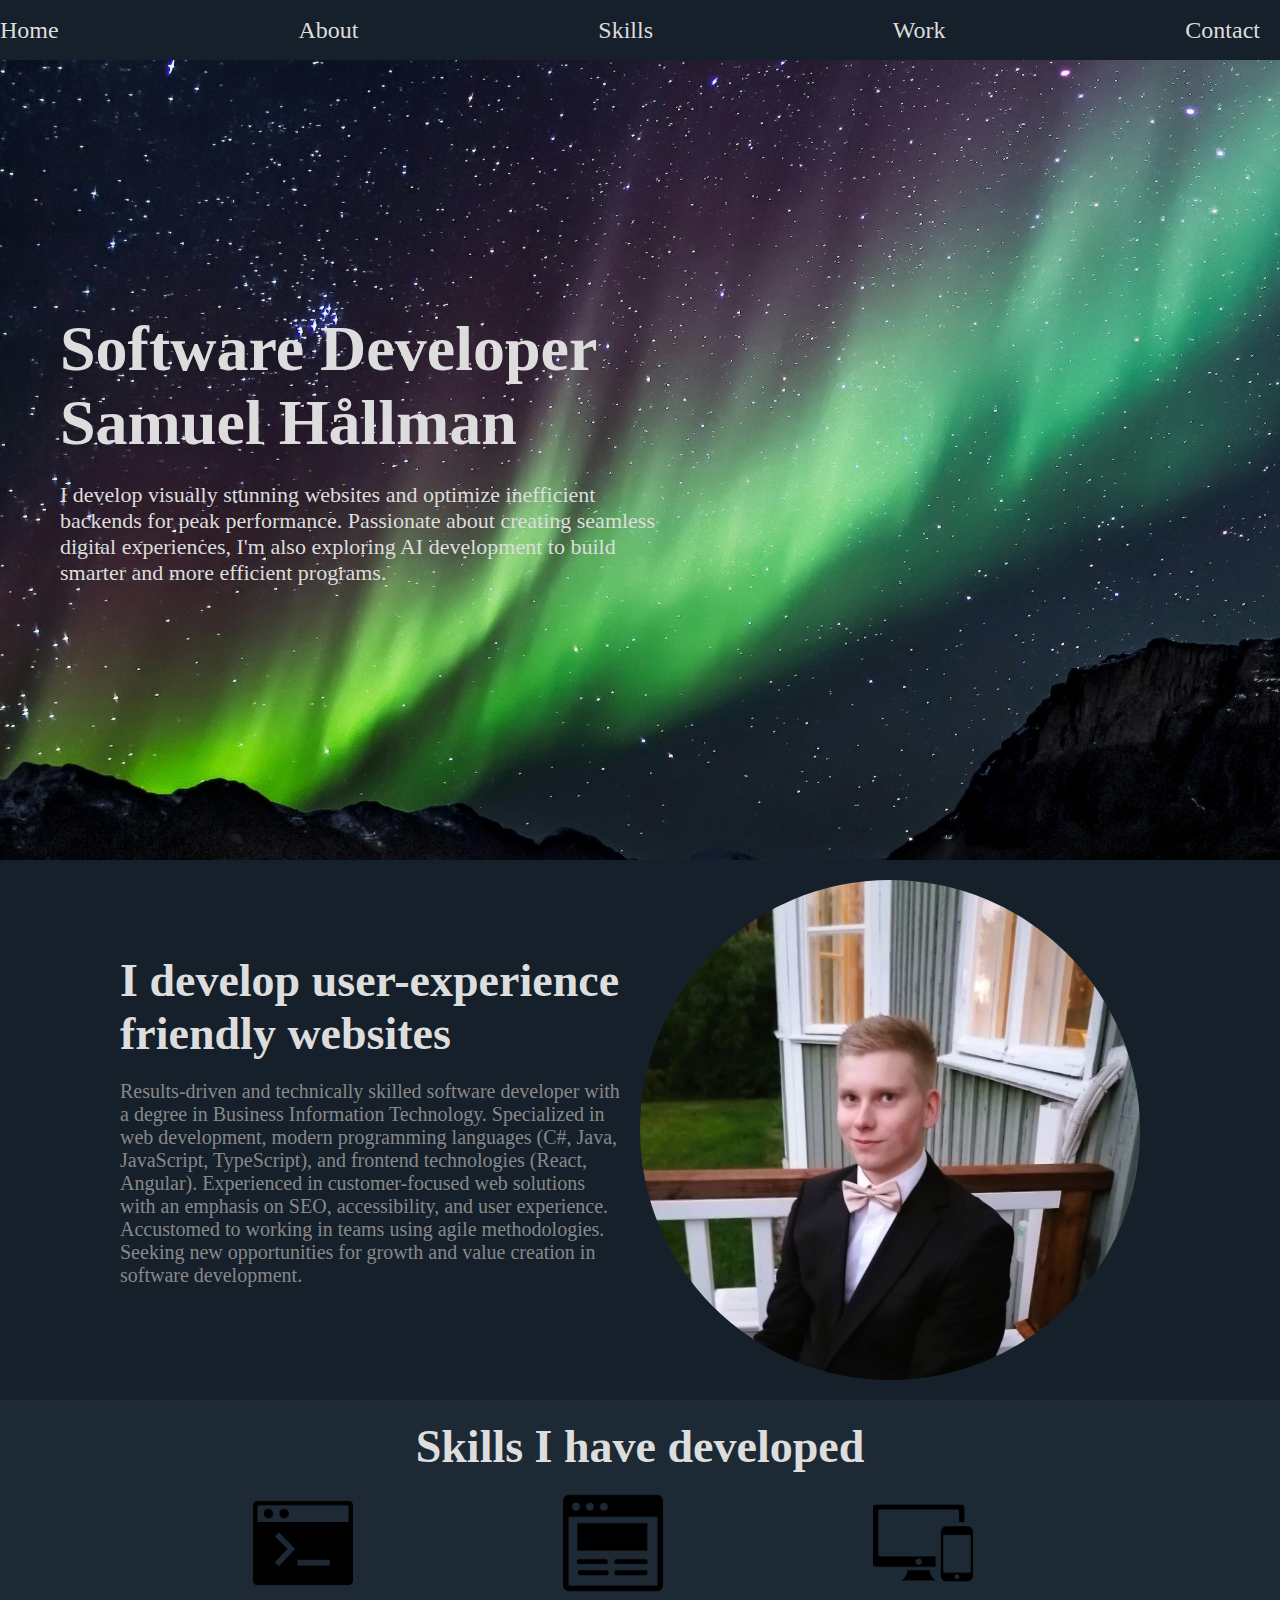
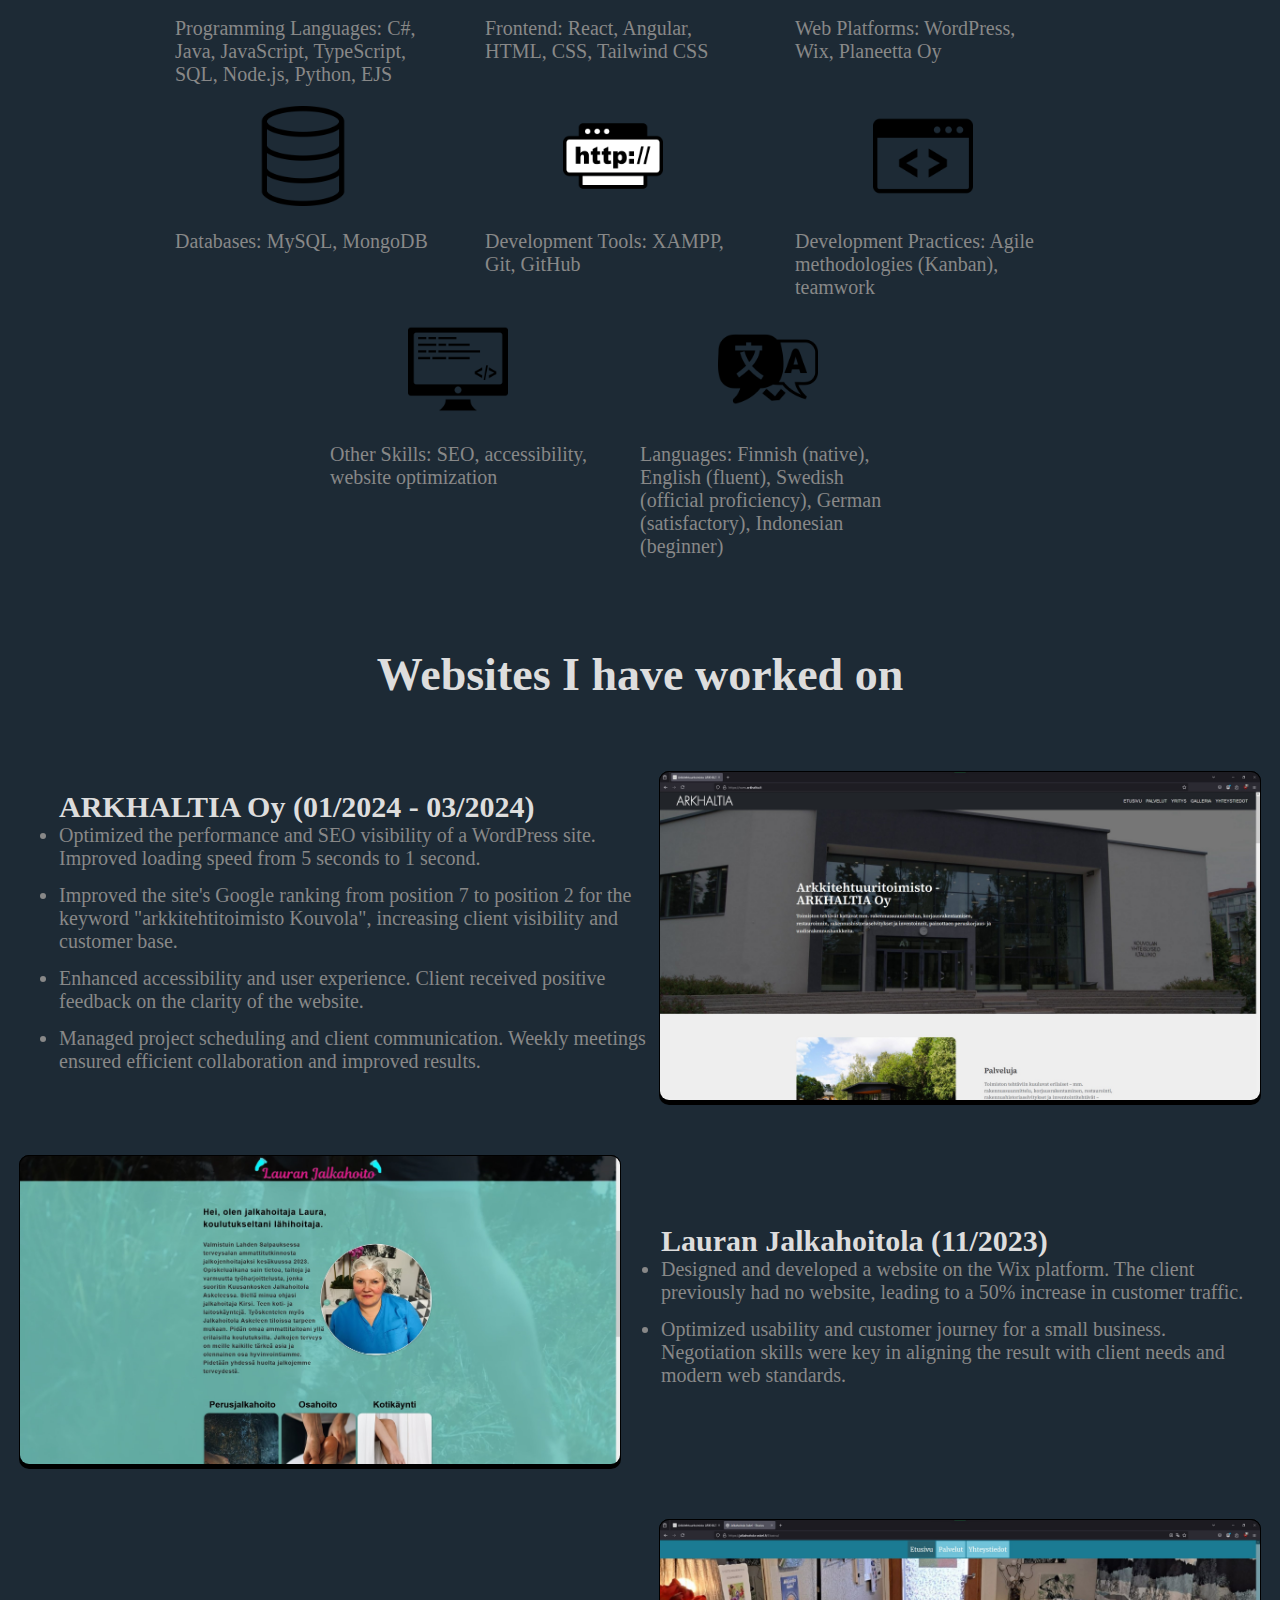
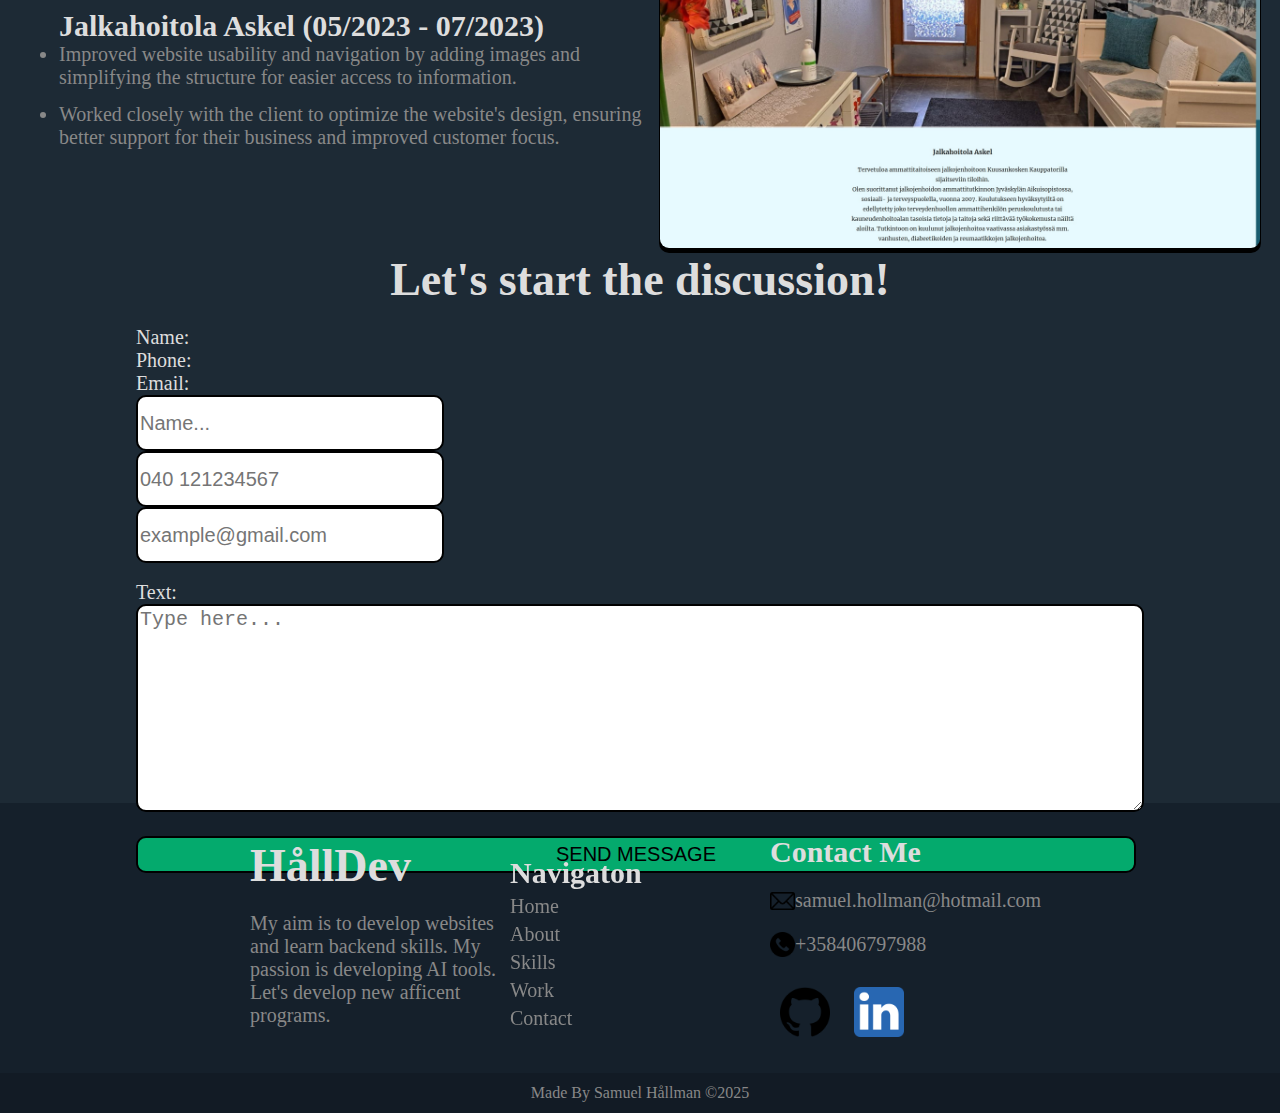
<file: index.html>
<!DOCTYPE html>
<html lang="en">
<head>
    <meta charset="UTF-8">
    <meta name="viewport" content="width=device-width, initial-scale=1.0">
    <title>Portfolio</title>
    <link rel="stylesheet" href="style.css">
    <script src="script.js"></script>
</head>
<body>

    
    <nav>
        <a href="#home" class="navigation">Home</a>
        <a href="#about" class="navigation">About</a>
        <a href="#skills" class="navigation">Skills</a>
        <a href="#work" class="navigation">Work</a>
        <a href="#contact" class="navigation">Contact</a>
    </nav>
    

    <div class="main">
        <div>
            <h1 class="home-text" id="home">Software Developer Samuel Hållman</h1>
            <p class="home-text" id="explanation">
                I develop visually stunning websites and optimize inefficient backends for peak performance. 
                Passionate about creating seamless digital experiences, I'm also exploring AI development to 
                build smarter and more efficient programs.
            </p>
        </div>
    </div>


    <div class="about">
        <div class="about-container">
            <h2 id="about">I develop user-experience friendly websites</h2>
            <p id="about-text">
                Results-driven and technically skilled software developer with a degree in Business Information Technology.
                Specialized in web development, modern programming languages (C#, Java, JavaScript, TypeScript), and
                frontend technologies (React, Angular). Experienced in customer-focused web solutions with an emphasis
                on SEO, accessibility, and user experience. Accustomed to working in teams using agile methodologies.
                Seeking new opportunities for growth and value creation in software development.
            </p>
        </div>
        <img id="about-picture" src="pictures/samuel.jpg" alt="samuel">
    </div>

        
    <h2 class="headlines" id="skills">Skills I have developed</h2>
    <div class="expertise">
        <div class="skills-blocks">
            <img class="icons" src="icons/cmd-terminal-icon.png"></img>
            <p class="skills-text">
                Programming Languages: C#, Java, JavaScript, TypeScript, SQL, Node.js, Python, EJS 
            </p>
        </div>
        <div class="skills-blocks">
            <img class="icons" src="icons/website-layout-icon.png"></img>
            <p class="skills-text">
                Frontend: React, Angular, HTML, CSS, Tailwind CSS
            </p>
        </div>
        <div class="skills-blocks">
            <img class="icons" src="icons/desktop-mobile-icon.png"></img>
            <p class="skills-text">
                Web Platforms: WordPress, Wix, Planeetta Oy 
            </p>
        </div>
    </div>
    <div class="expertise">
        <div class="skills-blocks">
            <img class="icons" src="icons/database-line-icon.png"></img>
            <p class="skills-text">
                Databases: MySQL, MongoDB
            </p>
        </div>
        <div class="skills-blocks">
            <img class="icons" src="icons/http-icon.png"></img>
            <p class="skills-text">
                Development Tools: XAMPP, Git, GitHub 
            </p>
        </div>
        <div class="skills-blocks">
            <img class="icons" src="icons/web-code-icon.png"></img>
            <p class="skills-text">
                Development Practices: Agile methodologies (Kanban), teamwork
            </p>
        </div>
    </div>
    <div class="expertise">
        <div class="skills-blocks" id="grid7">
            <img class="icons" src="icons/programmer-computer-icon.png"></img>
            <p class="skills-text">
                Other Skills: SEO, accessibility, website optimization
            </p>
        </div>
        <div class="skills-blocks" id="grid8">
            <img class="icons" src="icons/language-translator-icon.png"></img>
            <p class="skills-text">
                Languages: Finnish (native), English (fluent), Swedish (official proficiency), German (satisfactory), Indonesian (beginner) 
            </p>
        </div>
    </div>


    <div class="work">
        <div class="work-">
            <h2 class="headlines" id="work">Websites I have worked on</h2>
            <div class="work-container">
                <div class="work-experience">
                    <ul class="work-text">
                        <h3>ARKHALTIA Oy (01/2024 - 03/2024)</h3>
                        <li>
                        Optimized the performance and SEO visibility of a WordPress site. Improved loading speed from 5 seconds to 1 second. 
                        </li>
                        <li>
                            Improved the site's Google ranking from position 7 to position 2 for the keyword "arkkitehtitoimisto Kouvola", increasing client visibility and customer base. 
                        </li>
                        <li>
                            Enhanced accessibility and user experience. Client received positive feedback on the clarity of the website.
                        </li>
                        <li>
                            Managed project scheduling and client communication. Weekly meetings ensured efficient collaboration and improved results.
                        </li>
                    </ul>
                    <a class="work-links" href="https://www.arkhaltia.fi/">
                        <img class="images" src="pictures/arkkitehti.jpg" alt="Arkhaltia">
                    </a>
                </div>
            </div>
    
            <div class="work-container">
                <div class="work-experience" id="lauran-jalkahoitola">
                    <a class="work-links" href="https://www.lauranjalkahoito.com/">
                        <img class="images" src="pictures/jalkahoito.jpg" alt="Jalkahoitola">
                    </a>
                    <ul class="work-text">
                        <h3>Lauran Jalkahoitola (11/2023)</h3>
                        <li>
                            Designed and developed a website on the Wix platform. The client previously had no website, leading to a 50% increase in customer traffic.
                        </li>
                        <li>
                            Optimized usability and customer journey for a small business. Negotiation skills were key in aligning the result with client needs and modern web standards.
                        </li>
                    </ul>
                </div>
            </div>
    
            <div class="work-container">
                <div class="work-experience">
                    <ul class="work-text">
                        <h3>Jalkahoitola Askel (05/2023 - 07/2023)</h3>
                        <li>
                            Improved website usability and navigation by adding images and simplifying the structure for easier access to information.
                        </li>
                        <li>
                            Worked closely with the client to optimize the website's design, ensuring better support for their business and improved customer focus.
                        </li>
                    </ul>
                    <a class="work-links" href="https://jalkahoitola-askel.fi/Etusivu/">
                        <img class="images" src="pictures/askel.jpg" alt="Jalkahoitola">
                    </a>
                </div>
            </div>
        </div>
    </div>

    <div class="projects">
        <div>
            
        </div>
    </div>
        
    <div class="contact-information">
        <div>
            <form class="form">
                <h2 class="headlines">Let's start the discussion!</h2>
                <div class="form-container">
                    <label class="form-label" for="name">Name:</label>
                    <label class="form-label form-margin" for="phone">Phone:</label> 
                    <label class="form-label form-margin" for="email">Email:</label>
                </div>
                <div class="form-container">
                    <input class="form-input" placeholder="Name..." type="text">
                    <input id="phone" class="form-input form-margin" placeholder="040 121234567" type="tel" pattern="[0-9]" size="4">
                    <input class="form-input form-margin" placeholder="example@gmail.com" type="email"> <br/>
                </div>
                <label class="form-label" for="text">Text:</label> <br/>
                <textarea id="form-text" placeholder="Type here..." type="text"></textarea> <br/>
                <input id="form-button" type="submit" value="SEND MESSAGE">
            </form>
        </div>
    </div>
    
    
    <footer>
        <div class="footer-box">
            <h2 class="footer-headline">HållDev</h2>
            <p id="footer-info">
                My aim is to develop websites and learn backend skills. My passion is developing AI tools.
                Let's develop new afficent programs.
            </p>
        </div>
        <div class="footer-box" id="footer-navigation">
            <h3 class="footer-headline">Navigaton</h3>
            <a href="#home" class="footer-links">Home</a> 
            <a href="#about" class="footer-links">About</a> 
            <a href="#skills" class="footer-links">Skills</a> 
            <a href="#work" class="footer-links">Work</a> 
            <a href="#contact" class="footer-links">Contact</a>
        </div>
        <div class="footer-box">
            <h3 class="footer-headline">Contact Me</h3>
            <p class="footer-contact">
                <img class="footer-icon-text" src="icons/mail.png" alt="email"> 
                samuel.hollman@hotmail.com
            </p>
            <p class="footer-contact">
                <img class="footer-icon-text" src="icons/phone.png" alt="email">
                +358406797988
            </p>
            <a href="https://github.com/SamuelhaIIman" class="footer-icon-link">
                <img class="footer-icon" src="icons/github.png" alt="github">
            </a>
            <a href="https://www.linkedin.com/in/samuel-h%C3%A5llman-131217266/" class="footer-icon-link">
                <img class="footer-icon" src="icons/linkedin.png" alt="github">
            </a>
        </div>
    </footer>
    <div class="copyright">Made By Samuel Hållman ©2025</div>


</body>
</html>
</file>
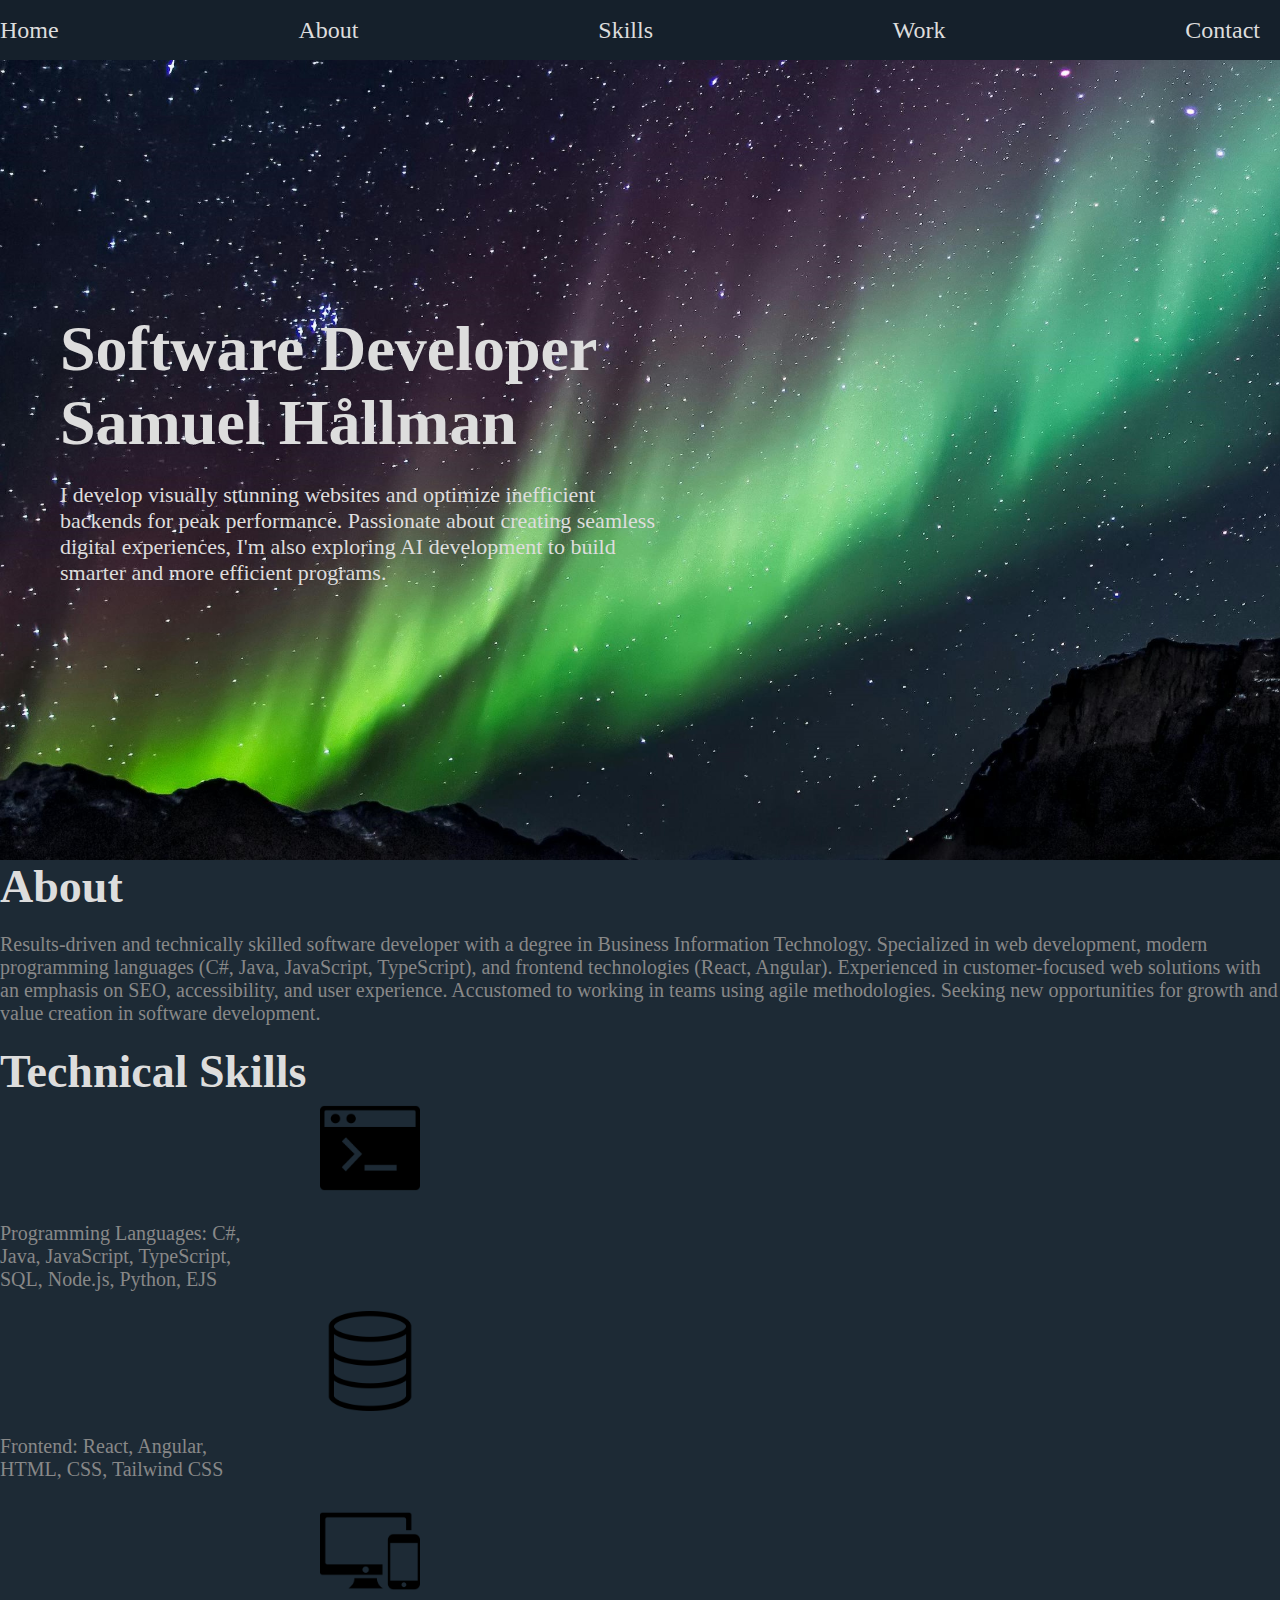
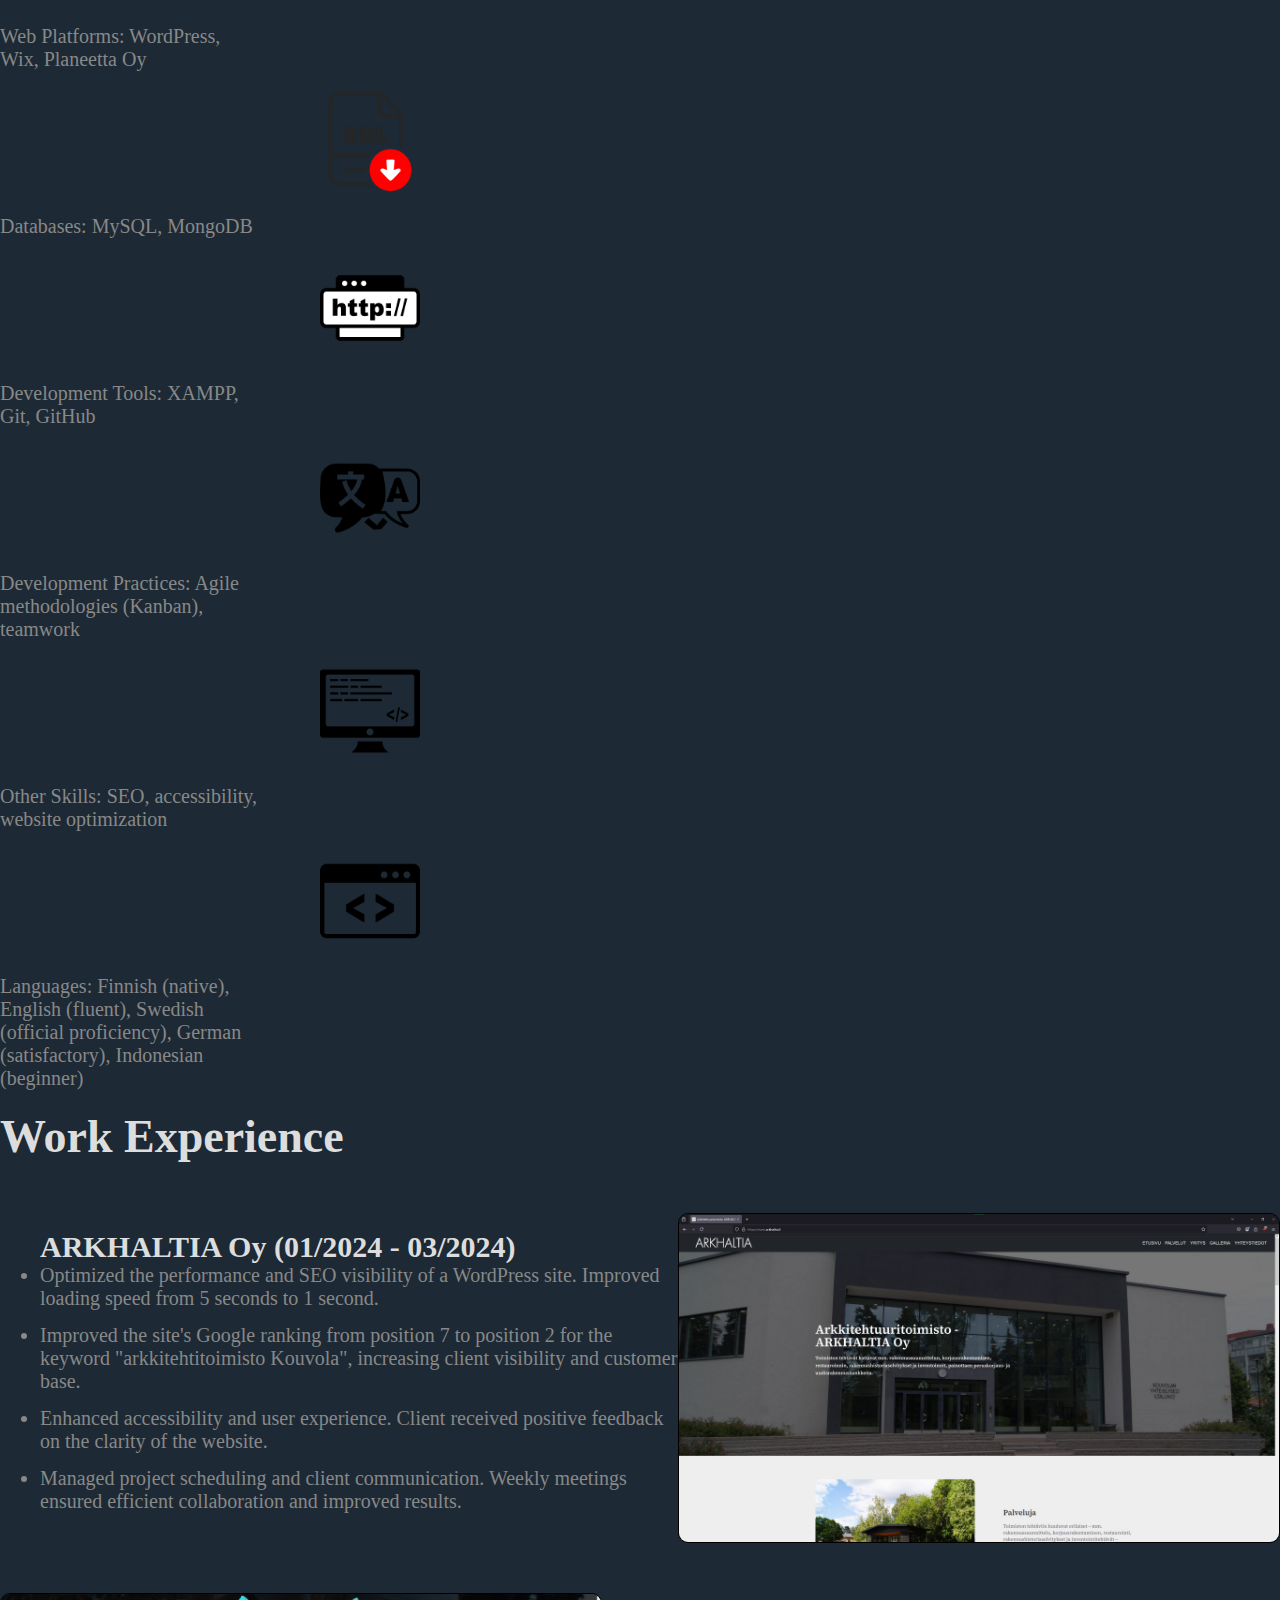
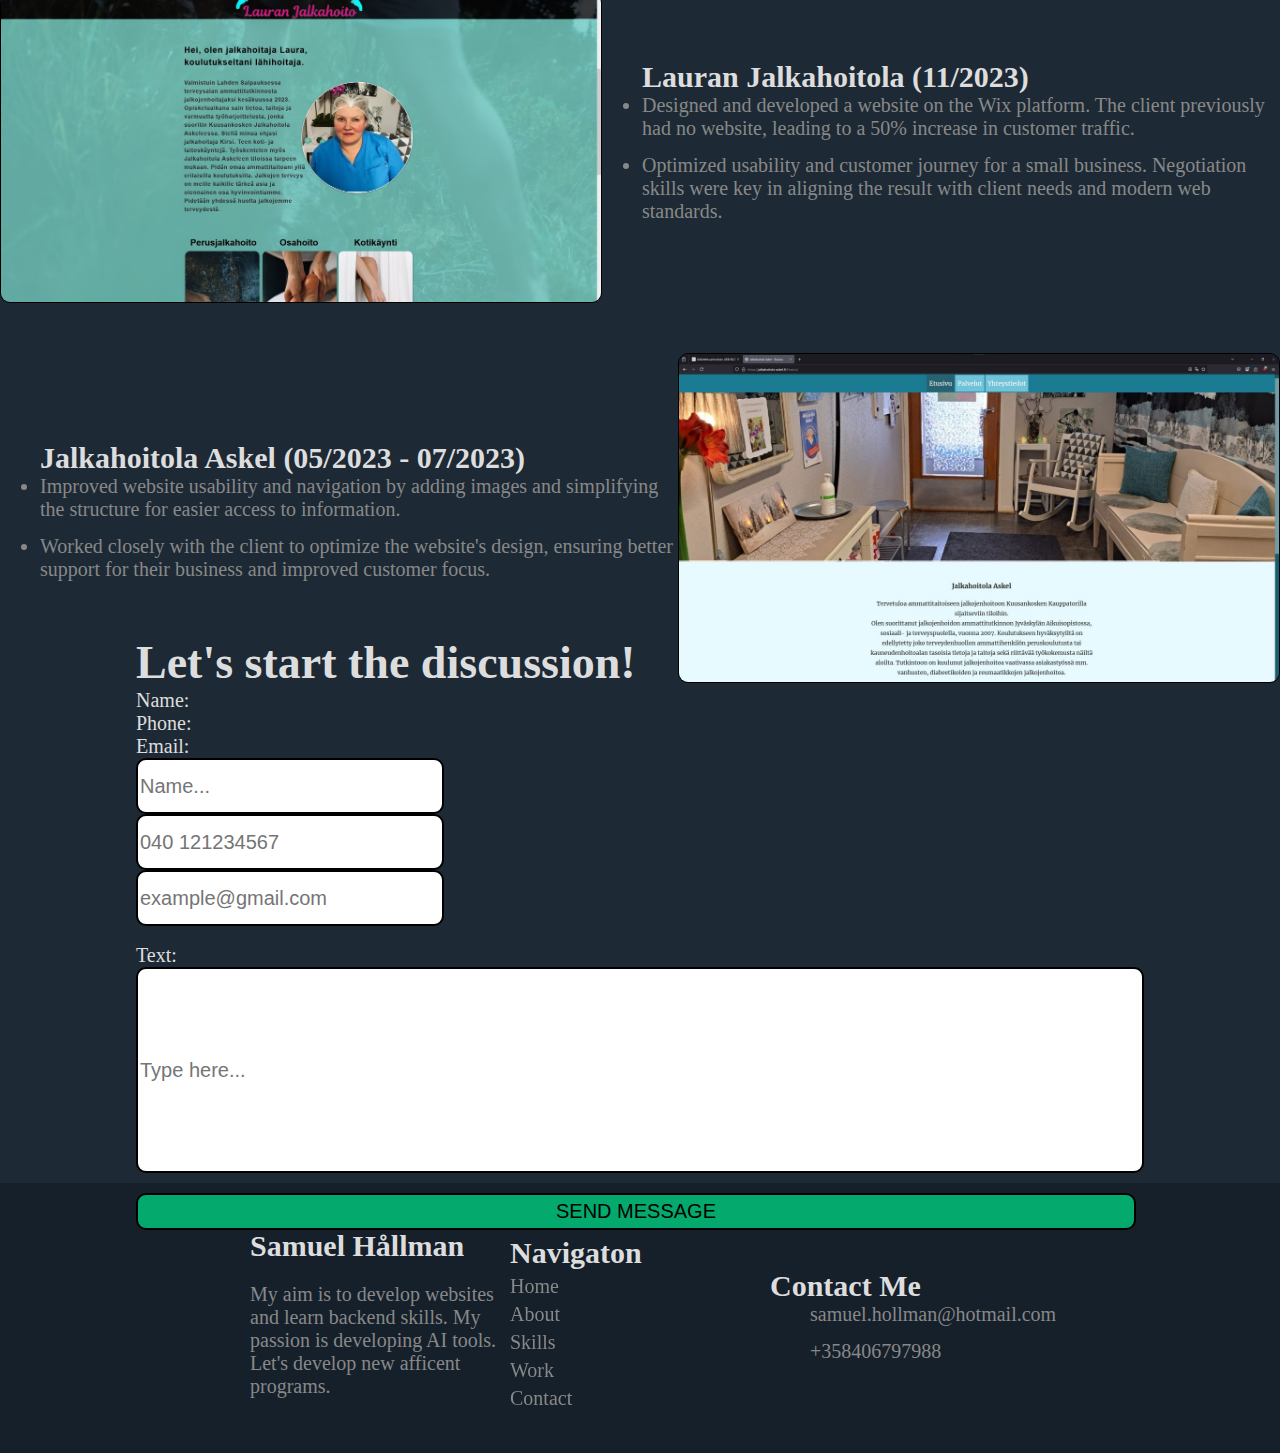
<file: main.html>
<!DOCTYPE html>
<html lang="en">
<head>
    <meta charset="UTF-8">
    <meta name="viewport" content="width=device-width, initial-scale=1.0">
    <title>Portfolio</title>
    <link rel="stylesheet" href="style.css">
    <script src="script.js"></script>
</head>
<body>
    <nav>
        <a href="#home" class="navigation">Home</a>
        <a href="#about" class="navigation">About</a>
        <a href="#skills" class="navigation">Skills</a>
        <a href="#work" class="navigation">Work</a>
        <a href="#contact" class="navigation">Contact</a>
    </nav>
    

    <div class="main">
        <div>
            <h1 class="home-text" id="home">Software Developer Samuel Hållman</h1>
            <p class="home-text" id="explanation">
                I develop visually stunning websites and optimize inefficient backends for peak performance. 
                Passionate about creating seamless digital experiences, I'm also exploring AI development to 
                build smarter and more efficient programs.
            </p>
        </div>
    </div>


    <div class="ABOUT">
        <h2 id="about">About</h2>
        <p>
            Results-driven and technically skilled software developer with a degree in Business Information Technology.
            Specialized in web development, modern programming languages (C#, Java, JavaScript, TypeScript), and
            frontend technologies (React, Angular). Experienced in customer-focused web solutions with an emphasis
            on SEO, accessibility, and user experience. Accustomed to working in teams using agile methodologies.
            Seeking new opportunities for growth and value creation in software development.
        </p>
    </div>

        
    <h2 id="skills">Technical Skills</h2>
    <div class="EXPERTISE">
        <div class="skills-blocks">
            <img class="icons" src="icons/cmd-terminal-icon.png"></img>
            <p class="skills-text">
                Programming Languages: C#, Java, JavaScript, TypeScript, SQL, Node.js, Python, EJS 
            </p>
        </div>
        <div class="skills-blocks">
            <img class="icons" src="icons/database-line-icon.png"></img>
            <p class="skills-text">
                Frontend: React, Angular, HTML, CSS, Tailwind CSS
            </p>
        </div>
        <div class="skills-blocks">
            <img class="icons" src="icons/desktop-mobile-icon.png"></img>
            <p class="skills-text">
                Web Platforms: WordPress, Wix, Planeetta Oy 
            </p>
        </div>
    </div>
    <div class="EXPERTISE">
        <div class="skills-blocks">
            <img class="icons" src="icons/download-sql-icon.png"></img>
            <p class="skills-text">
                Databases: MySQL, MongoDB
            </p>
        </div>
        <div class="skills-blocks">
            <img class="icons" src="icons/http-icon.png"></img>
            <p class="skills-text">
                Development Tools: XAMPP, Git, GitHub 
            </p>
        </div>
        <div class="skills-blocks">
            <img class="icons" src="icons/language-translator-icon.png"></img>
            <p class="skills-text">
                Development Practices: Agile methodologies (Kanban), teamwork
            </p>
        </div>
    </div>
    <div class="EXPERTISE">
        <div class="skills-blocks" id="grid7">
            <img class="icons" src="icons/programmer-computer-icon.png"></img>
            <p class="skills-text">
                Other Skills: SEO, accessibility, website optimization
            </p>
        </div>
        <div class="skills-blocks" id="grid8">
            <img class="icons" src="icons/web-code-icon.png"></img>
            <p class="skills-text">
                Languages: Finnish (native), English (fluent), Swedish (official proficiency), German (satisfactory), Indonesian (beginner) 
            </p>
        </div>
    </div>


    <div class="WORK">
        <h2 id="work">Work Experience</h2>
        <div class="work-container">
            <div class="work-experience">
                <ul>
                    <h3>ARKHALTIA Oy (01/2024 - 03/2024)</h3>
                <li>
                Optimized the performance and SEO visibility of a WordPress site. Improved loading speed from 5 seconds to 1 second. 
                </li>
                <li>
                    Improved the site's Google ranking from position 7 to position 2 for the keyword "arkkitehtitoimisto Kouvola", increasing client visibility and customer base. 
                </li>
                <li>
                    Enhanced accessibility and user experience. Client received positive feedback on the clarity of the website.
                </li>
                <li>
                    Managed project scheduling and client communication. Weekly meetings ensured efficient collaboration and improved results.
                </li>
                </ul>
                <img class="images" src="pictures/arkkitehti.jpg" alt="Arkhaltia">
            </div>
        </div>

        <div class="work-container">
            <div class="work-experience" id="lauran-jalkahoitola">
                <img class="images" src="pictures/jalkahoito.jpg" alt="Jalkahoitola">
                <ul>
                    <h3>Lauran Jalkahoitola (11/2023)</h3>
                    <li>
                        Designed and developed a website on the Wix platform. The client previously had no website, leading to a 50% increase in customer traffic.
                    </li>
                    <li>
                        Optimized usability and customer journey for a small business. Negotiation skills were key in aligning the result with client needs and modern web standards.
                    </li>
                </ul>
            </div>
        </div>

        
        <div class="work-experience">
            <ul>
                <h3>Jalkahoitola Askel (05/2023 - 07/2023)</h3>
                <li>
                    Improved website usability and navigation by adding images and simplifying the structure for easier access to information.
                </li>
                <li>
                    Worked closely with the client to optimize the website's design, ensuring better support for their business and improved customer focus.
                </li>
            </ul>
            <img class="images" src="pictures/askel.jpg" alt="Jalkahoitola">
        </div>
    </div>

        
    <div class="contact-information">
        <div>
            <form class="form">
                <h2>Let's start the discussion!</h2>
                <div class="form-container">
                    <label class="form-label" for="name">Name:</label>
                    <label class="form-label" for="phone">Phone:</label> 
                    <label class="form-label" for="email">Email:</label>
                </div>
                <div class="form-container">
                    <input class="form-input" placeholder="Name..." type="text">
                    <input id="phone" class="form-input" placeholder="040 121234567" type="tel" pattern="[0-9]" size="4">
                    <input class="form-input" placeholder="example@gmail.com" type="text"> <br/>
                </div>
                <label class="form-label" for="text">Text:</label> <br/>
                <input id="form-text" placeholder="Type here..." type="text"> <br/>
                <input id="form-button" type="submit" value="SEND MESSAGE">
            </form>
        </div>
    </div>
    
    
    <footer>
        <div class="footer-box">
            <h3 class="footer-headline">Samuel Hållman</h3>
            <p id="footer-info">
                My aim is to develop websites and learn backend skills. My passion is developing AI tools.
                Let's develop new afficent programs.
            </p>
        </div>
        <div class="footer-box">
            <h3 class="footer-headline">Navigaton</h3>
            <a href="#home" class="footer-links">Home</a> 
            <a href="#about" class="footer-links">About</a> 
            <a href="#skills" class="footer-links">Skills</a> 
            <a href="#work" class="footer-links">Work</a> 
            <a href="#contact" class="footer-links">Contact</a>
        </div>
        <div class="footer-box">
            <h3 class="footer-headline">Contact Me</h3>
            <ul>
                <li class="footer-contact">
                    samuel.hollman@hotmail.com
                </li>
                <li class="footer-contact">
                    +358406797988
                </li>
            </ul>
        </div>
    </footer>
</body>
</html>
</file>
<file: style.css>
html {scroll-behavior: smooth;}
body {
    margin: 0px;
    background-color: #1d2a35;
}
h1 {
    font-size: 64px;
    margin: 0px;
    color: #ddd;
}
h2 {
    margin: 0px;
    font-size: 46px;
    color: #ddd;
}
h3 {
    font-size: 30px;
    margin: 0px;
    color: #ddd;
}
ul {margin: 0px;}
li {
    font-size: 20px;
    color: #888888;
    margin-bottom: 14px;
}
p {
    color: #888888;
    font-size: 20px;
}
.headlines {
    width: 100%;
    display: flex;
    align-items: center;
    justify-content: center;
    padding: 20px 0 20px 0;
}
b {
    color: #ddd;
}


/* Navigation */
    nav {
        width: 100%;
        height: 60px;
        display: flex;
        justify-content: space-between;
        align-items: center;
        background-color: #15202b;
        position: sticky;
        top: 0px
    }
    .navigation-heading {
        margin-left: 50px;
        color: #04AA6D;
    }
    .navigation {
        padding-right: 20px;
        font-size: 24px;
        color: #ddd;
        text-decoration: none;
        position: relative;
        transition: color 0.5s;
    }
    .navigation:hover {
        color: #04AA6D;
    }

/* Main */
    .main {
        width: 100%;
        height: 800px;
        background-size: cover;
        background-image: url(pictures/northern_lights.jpg);
        background-repeat: no-repeat;
        display: flex;
        align-items: center;
    }
    .home-text {
        width: 600px;
        color: #ddd;
        margin-left: 10%;
    }
    #explanation {
        font-size: 22px;
    }

/* About */
    .about {
        display: flex;
        align-items: center;
        justify-content: center;
        background-color: #15202b;
    }
    #about {
        width: 500px;
    }
    #about-text {
        width: 500px;
    }
    #about-picture {
        width: 500px;
        border-radius: 50%;
        margin: 20px;
    }


/* Work */
    .work {
        padding: 50px 0px 50px 0px;
        width: 100%;
        background-color: #1d2a35;
    }
    .work-experience{
        display: flex;
        align-items: center;
        padding-top: 50px;
    }
    .work-container {
        display: flex;
        align-items: center;
        justify-content: center;
    }
    .work-text {
        width: 600px;
    }
    .images {
        width: 600px;
        border-radius: 10px;
        border: 1px solid black;
        position: relative;
    }
    .images:hover {
        opacity: 0.9;
        background-color: black;
    }
    .work-links {
        background-color: rgb(0, 0, 0);
        border-radius: 10px;
    }


/* Expertise */
    .core-skills {
        background-color: #15202b;
    }
    .expertise {
        display: flex;
        flex-direction: row;
        justify-content: center;
        width: 100%;
    }
    .icons {
        width: 100px;
        margin-left: 25%;
    }
    .skills-text {
        width: 260px;
        padding-right: 50px;
    }


/* Contact */
    .contact-information {
        height: 500px;
        display: flex;
        justify-content: center;
        align-items: center;
    }
    .from-column {
        display: flex;
        justify-content: space-between;
    }
    .form-label {
        font-size: 20px;
        color: #ddd;
    }
    .form-container {
        display: flex;
        flex-direction: column;
        width: 320px;
    }
    .form-input {
        width: 300px;
        height: 50px;
        border-radius: 10px;
        font-size: 20px;
        background-color: #fff;
        outline: none;
        border: black 2px solid;
        color: black;
        transition: background-color 0.5s;
    }
    .form-input:hover {
        background-color: #049862;
    }
    #form-button {
        border-radius: 10px;
        background-color: #04AA6D;
        font-size: 20px;
        color: black;
        width: 1000px;
        padding: 5px 20px 5px 20px;
        margin-top: 20px;
        border: 0px;
        transition: background-color 0.5s;
        cursor: pointer;
        border: black 2px solid;
    }
    #form-button:hover {
        background-color: #049862;
    }
    #form-text {
        width: 1000px;
        height: 200px;
        border-radius: 10px;
        font-size: 20px;
        background-color: #fff;
        border: black 2px solid;
        color: black;
        transition: background-color 0.5s;
    }
    #form-text:hover {
        background-color: #049862;
    }

/* Footer */
    footer {
        width: 100%;
        height: 270px;
        background-color: #15202b;
        display: flex;
        align-items: center;
        justify-content: center;
        z-index: -1;
    }
    .footer-container {
        width: 1000px;
        display: flex;
        justify-content: space-between;
    }
    .footer-box {
        width: 260px;
    }
    #footer-navigation {
        position: relative;
        left: 0px;
    }
    .footer-links {
        text-decoration: none;
        font-size: 20px;
        color: #888888;
        display: block;
        position: relative;
        transition: color 0.5s;
        width: 65px;
        margin-top: 5px;
    }
    .footer-links:hover {
        color: #04AA6D;
    }
    #footer-info {
        color: #888888;
    }
    .footer-headline {
        color: #ddd;
        margin: 10px 0px 0px 0px;
    }
    .footer-contact {
        color: #888888;
        display: flex;
        align-items: center;
    }
    .footer-icon {
        width: 50px;
        margin: 10px;
    }
    .footer-icon-link {
        text-decoration: none;
    }
    .footer-icon-text {
        width: 25px;
    }
    .copyright {
        width: 100%;
        height: 40px;
        background-color: #121b25;
        color: #888888;
        display: flex;
        justify-content: center;
        align-items: center;
    }


@media screen and (max-width: 1270px) {
    h1 {
        font-size: 50px;
    }
    h2 {
        font-size: 30px;
    }
    h3 {
        font-size: 20px;
    }
    li {
        font-size: 16px;
    }
    p {
        font-size: 16px;
    }
    #explanation {
        font-size: 18px;
    }
    .main {
        height: 400px;
    }
    #about {
        width: 380px;
    }
    #about-picture {
        width: 300px;
    }
    #about-text {
        width: 380px;
    }

    
    .work-text {
        width: 350px;
        font-size: 16px;
    }
    .images {
        width: 300px;
    }
    .work {
        padding: 0px 0px 0px 0px;
    }
    .work-experience{
        padding-bottom: 10px;
    }


    .icons {
        margin-left: 25%;
        width: 70px;
    }
    .skills-text {
        width: 260px;
        padding-right: 20px;
    }
    .skills-text {
        width: 200px;
    }


    .contact-information {
        height: 450px;
    }
    .form-container {
        display: flex;
        flex-direction: column;
        width: 200px;
    }
    .form-input {
        width: 190px;
        font-size: 16px;
    }
    #form-text {
        width: 650px;
        height: 150px;
        position: relative;
        font-size: 16px;
        left: 50%;
        transform: translate(-50%, 0);
    }
    #form-button {
        width: 650px;
        position: relative;
        left: 50%;
        transform: translate(-50%, 0);
    }


    footer {
        height: 230px;
    }
    .footer-container {
        width: 650px;
        display: flex;
        justify-content: space-between;
    }
}


@media screen and (max-width: 720px) {
    h1 {
            font-size: 30px;
        }
    h2 {
        font-size: 22px;
    }
    h3 {
        font-size: 12px;
    }
    li {
        font-size: 12px;
    }
    p {
        font-size: 12px;
    }
    .navigation {
        font-size: 14px;
        padding-right: 10px;
    }
    .navigation-heading {
        margin-left: 5px;
    }
   
    .main {
        height: 250px;
    }
    .home-text {
        width: 350px
    }
    #explanation {
        font-size: 14px;
    }
   
    #about {
        width: 300px;
    }
    #about-text {
        width: 300px;
    }
    .about-container {
        margin: 0px;
    }
    #about-picture {
        display: none;
        width: 0px;
        margin: 0px;
    }
   
    .expertise {
        display: flex;
        align-items: center;
        justify-content: center;
    }
    .skills-blocks {
        margin: 0px;
    }
    .skills-text {
        width: 250px;
    }
    .expertise {
        flex-direction:column;
        justify-content: center;
        align-items: center;
    }
    
    .work {
        padding: 0px
    }
    .work-experience {
        width: 400px;
    }
    .images {
        display: none;
    }
    .work-experience {
        padding-top: 10px
    }
    
    .contact-information {
        height: 600px;
    }
    .form-input {
        width: 350px;
        margin-bottom: 10px;
        font-size: 14px;
    }
    .form-label {
        font-size: 16px;
    }
    #form-text {
        width: 350px;
        font-size: 16px;
    }
    #form-button {
        width: 350px;
    }
    .from-column {
        flex-direction: column;
        align-items:start;
        width: 300px;
    }

    footer {
        height: 480px;
    }
    .footer-container {
        display: flex;
        flex-direction: column;
        align-items: center;
    }
    .footer-box {
        width: 300px;
    }
    .footer-links {
        font-size: 16px;
    }
    .footer-headline {
        font-size: 20px;
    }
    #footer-navigation {
        left: 0px;
    }
}
</file>
